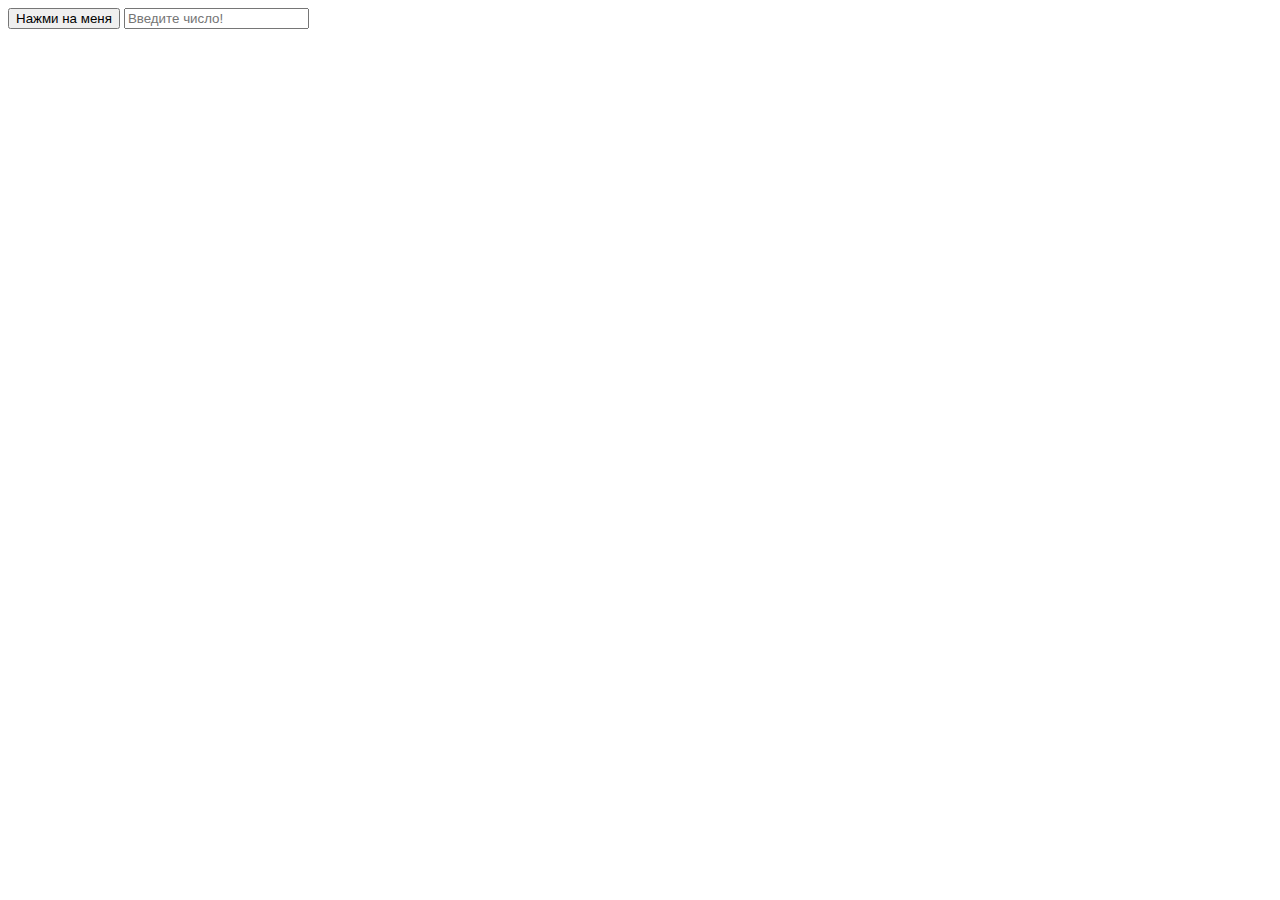
<file: 1/index.html>
<!DOCTYPE html>
<html lang="en">
<head>
    <meta charset="UTF-8">
    <meta http-equiv="X-UA-Compatible" content="IE=edge">
    <meta name="viewport" content="width=device-width, initial-scale=1.0">
    <title>Document</title>
</head>
<body>
    <button>Нажми на меня</button>
    <input placeholder="Введите число!">
</body>
</html>
</file>
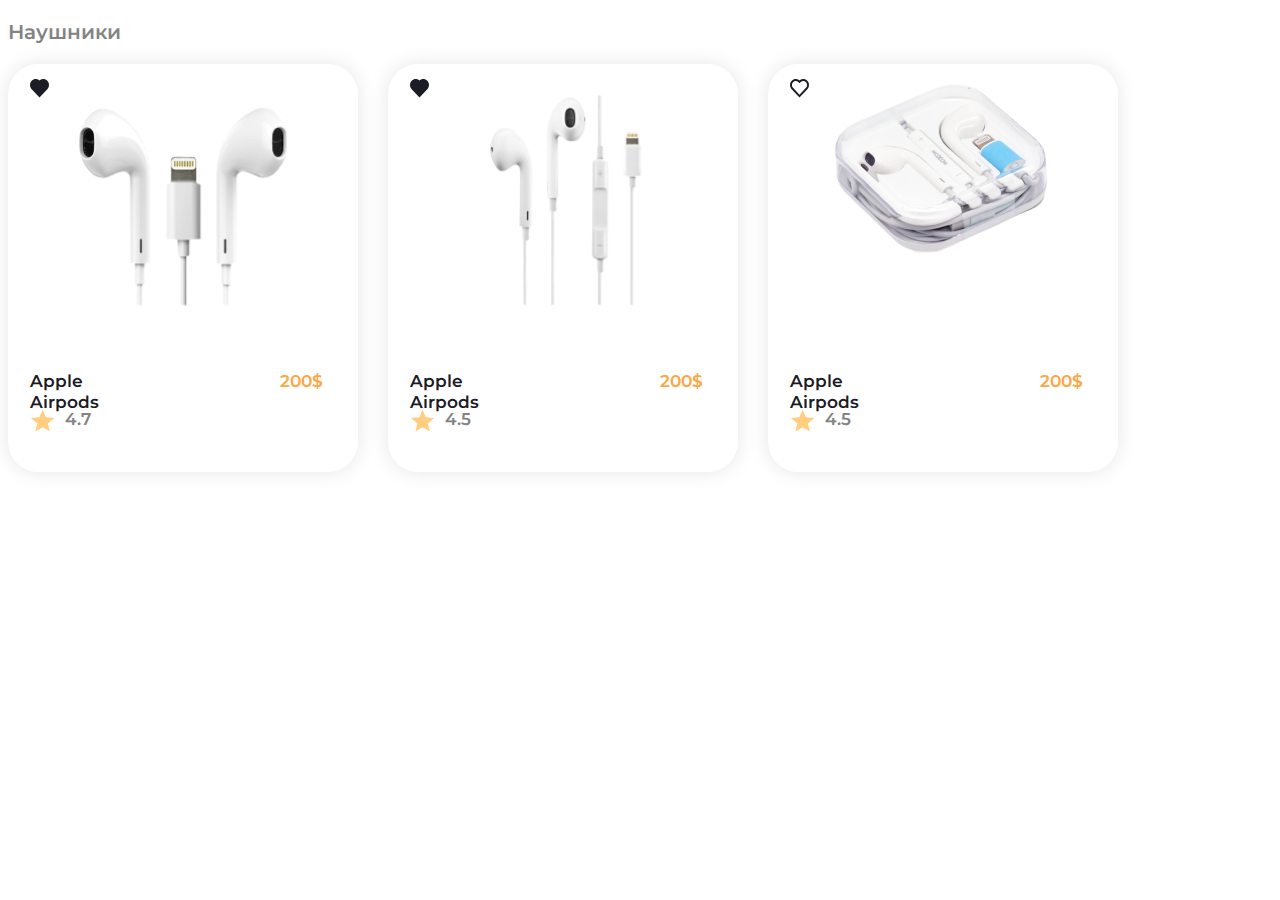
<file: 10/index.html>
<!DOCTYPE html>
<html lang="en">

<head>
    <meta charset="UTF-8">
    <meta http-equiv="X-UA-Compatible" content="IE=edge">
    <meta name="viewport" content="width=device-width, initial-scale=1.0">
    <title>FIGMA</title>
    <link rel="stylesheet" href="style.css">
    <link rel="preconnect" href="https://fonts.googleapis.com">
    <link rel="preconnect" href="https://fonts.gstatic.com" crossorigin>
    <link
        href="https://fonts.googleapis.com/css2?family=League+Spartan:wght@300&family=Lobster&family=Montserrat:wght@600&family=Roboto:wght@500&display=swap"
        rel="stylesheet">
</head>

<body>
    <div class="main">
        <div class="category">
            <p>Наушники</p>
        </div>

        <div class="blocks">
            <div class="Mainblock">
                <div class="first-child">
                    <img class="heart" src="heart1.svg" alt="">
                    <div class="AirPods1"></div>
                </div>
                <div class="name_price">
                    <p class="name">Apple Airpods</p>
                    <p class="price">200$</p>
                </div>
                <div class="stars">
                    <img src="star.svg" alt="">
                    <p>4.7</p>
                </div>
            </div>

            <div class="Mainblock">
                <div class="first-child">
                    <img class="heart" src="heart1.svg" alt="">
                    <div class="AirPods2"></div>
                </div>
                <div class="name_price">
                    <p class="name">Apple Airpods</p>
                    <p class="price">200$</p>
                </div>
                <div class="stars">
                    <img src="star.svg" alt="">
                    <p>4.5</p>
                </div>

            </div>

            <div class="Mainblock">
                <div class="first-child">
                    <img class="heart" src="heart2.svg" alt="">
                    <div class="AirPods3"></div>
                </div>
                <div class="name_price">
                    <p class="name">Apple Airpods</p>
                    <p class="price">200$</p>
                </div>
                <div class="stars">
                    <img src="star.svg" alt="">
                    <p>4.5</p>
                </div>

            </div>


        </div>
    </div>
</body>

</html>
</file>
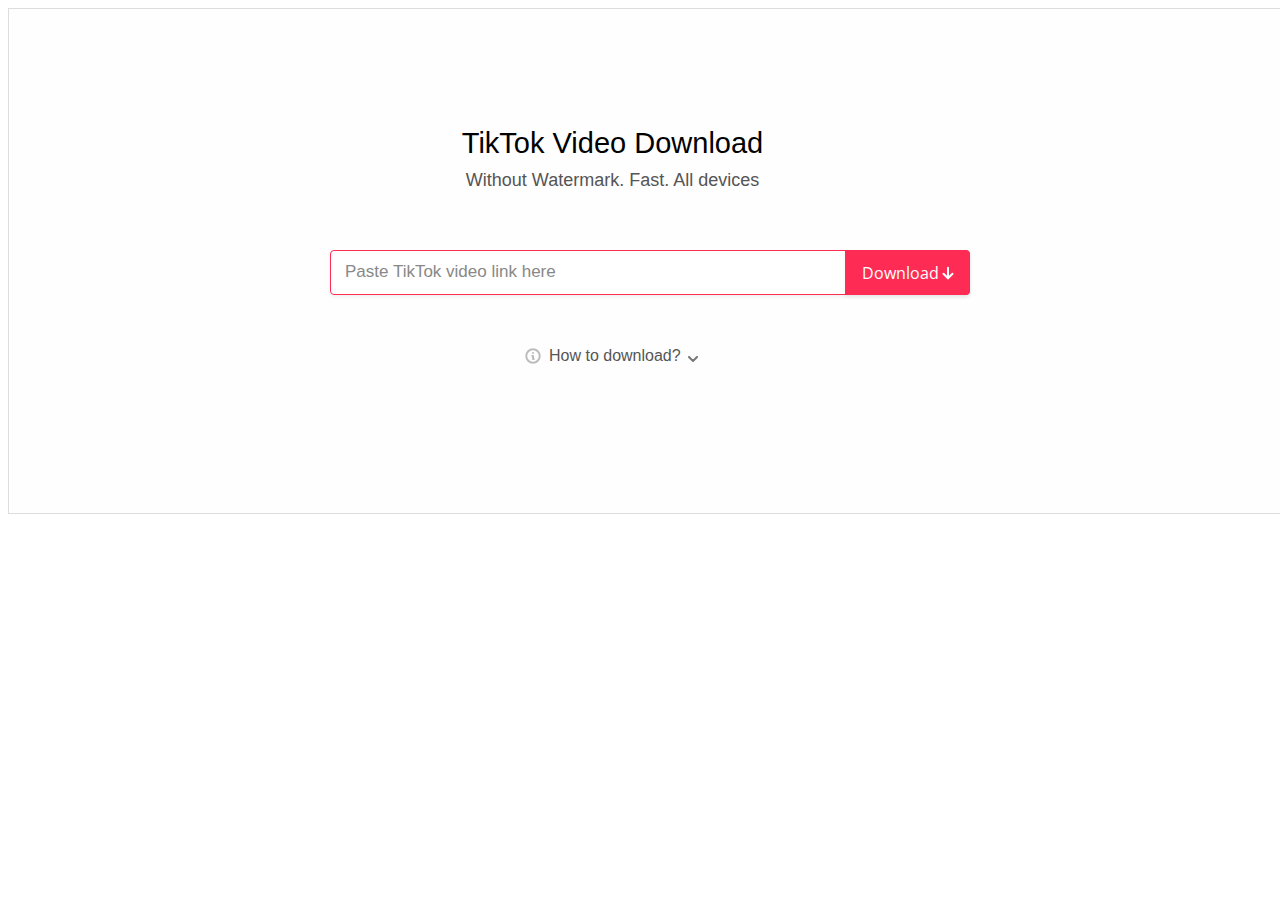
<file: 11/index.html>
<!DOCTYPE html>
<html lang="en">

<head>
    <meta charset="UTF-8">
    <meta http-equiv="X-UA-Compatible" content="IE=edge">
    <meta name="viewport" content="width=device-width, initial-scale=1.0">
    <title>Document</title>
    <link rel="stylesheet" href="style.css">

    <link rel="preconnect" href="https://fonts.gstatic.com" crossorigin>
    <link
        href="https://fonts.googleapis.com/css2?family=League+Spartan:wght@300&family=Lobster&family=Montserrat:wght@600&family=Open+Sans&display=swap"
        rel="stylesheet">
</head>

<body>
    <div class="container">
        <div class="TikTok">
            <h1>TikTok Video Download</h1>
            <h2>Without Watermark. Fast. All devices</h2>
        </div>
        <div class="input1">
            <input placeholder="Paste TikTok video link here" type="text">

            <button>
                <p>Download</p>
                <svg width="18" height="18" viewBox="0 0 18 18" fill="none" xmlns="http://www.w3.org/2000/svg">
                    <path d="M9 3.75V14.25" stroke="white" stroke-width="2" stroke-linecap="round"
                        stroke-linejoin="round" />
                    <path d="M13.5 9.75L9 14.25L4.5 9.75" stroke="white" stroke-width="2" stroke-linecap="round"
                        stroke-linejoin="round" />
                </svg>
            </button>
        </div>
        <div class="FAQ">
            <svg class="icon1" width="16" height="16" viewBox="0 0 16 16" fill="none"
                xmlns="http://www.w3.org/2000/svg">
                <path
                    d="M8.75 11H8V8H7.25M8 5H8.0075M14.75 8C14.75 11.7279 11.7279 14.75 8 14.75C4.27208 14.75 1.25 11.7279 1.25 8C1.25 4.27208 4.27208 1.25 8 1.25C11.7279 1.25 14.75 4.27208 14.75 8Z"
                    stroke="#BDBDBD" stroke-width="2" stroke-linecap="round" stroke-linejoin="round" />
            </svg>
            <p>How to download?</p>
            <svg class="icon2" width="10" height="6" viewBox="0 0 10 6" fill="none" xmlns="http://www.w3.org/2000/svg">
                <path
                    d="M9.70711 1.70711C10.0976 1.31658 10.0976 0.683417 9.70711 0.292893C9.31658 -0.0976311 8.68342 -0.0976311 8.29289 0.292893L9.70711 1.70711ZM5 5L4.29289 5.70711C4.68342 6.09763 5.31658 6.09763 5.70711 5.70711L5 5ZM1.70711 0.292893C1.31658 -0.0976311 0.683417 -0.0976311 0.292893 0.292893C-0.0976311 0.683417 -0.0976311 1.31658 0.292893 1.70711L1.70711 0.292893ZM8.29289 0.292893L4.29289 4.29289L5.70711 5.70711L9.70711 1.70711L8.29289 0.292893ZM5.70711 4.29289L1.70711 0.292893L0.292893 1.70711L4.29289 5.70711L5.70711 4.29289Z"
                    fill="#777777" />
            </svg>
        </div>
    </div>
</body>

</html>
</file>
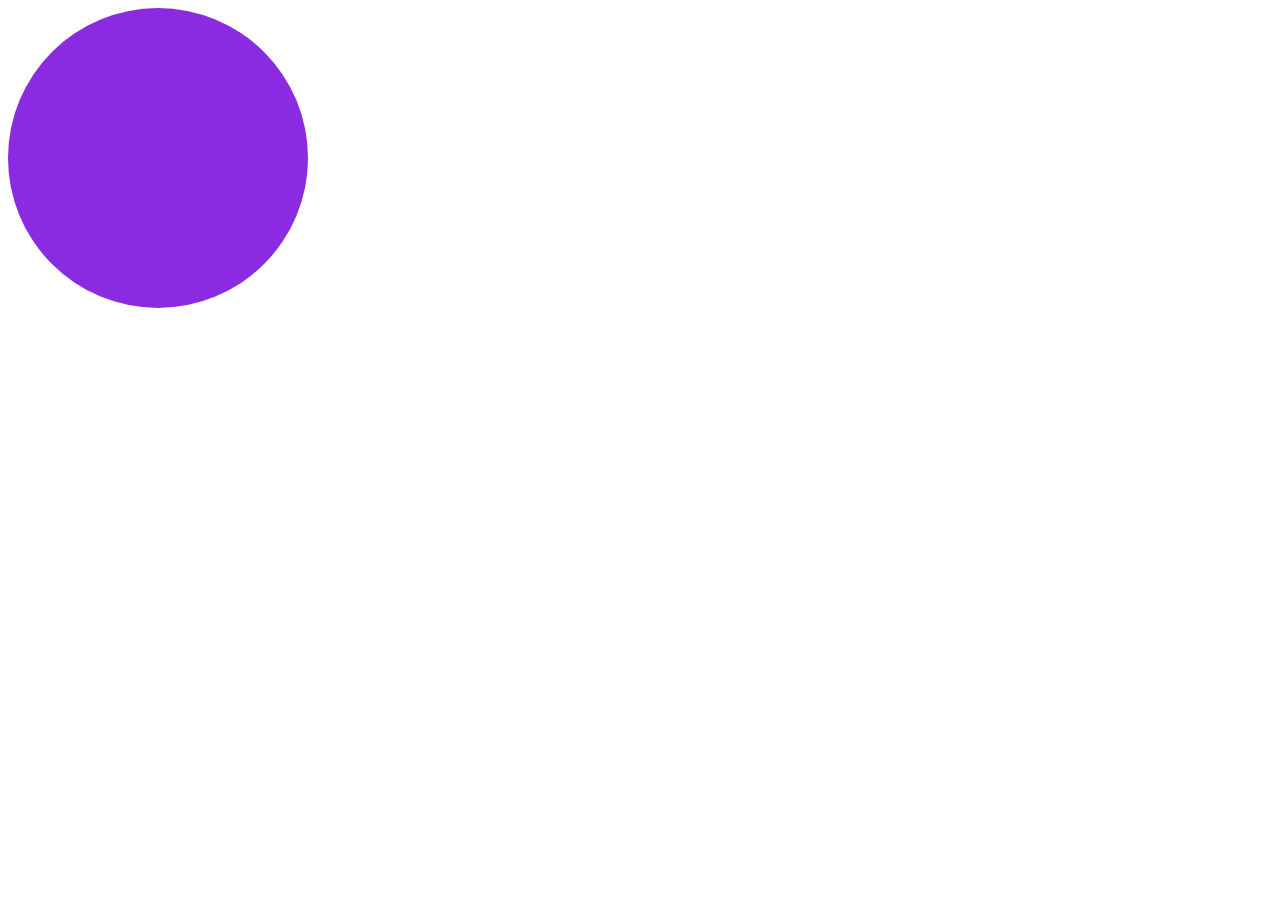
<file: 2/index.html>
<!DOCTYPE html>
<html lang="en">
<head>
    <meta charset="UTF-8">
    <meta http-equiv="X-UA-Compatible" content="IE=edge">
    <meta name="viewport" content="width=device-width, initial-scale=1.0">
    <title>Document</title>
    <link rel="stylesheet" href="style.css">
</head>
<body>
    <div class="krug"></div>
</body>
</html>
</file>
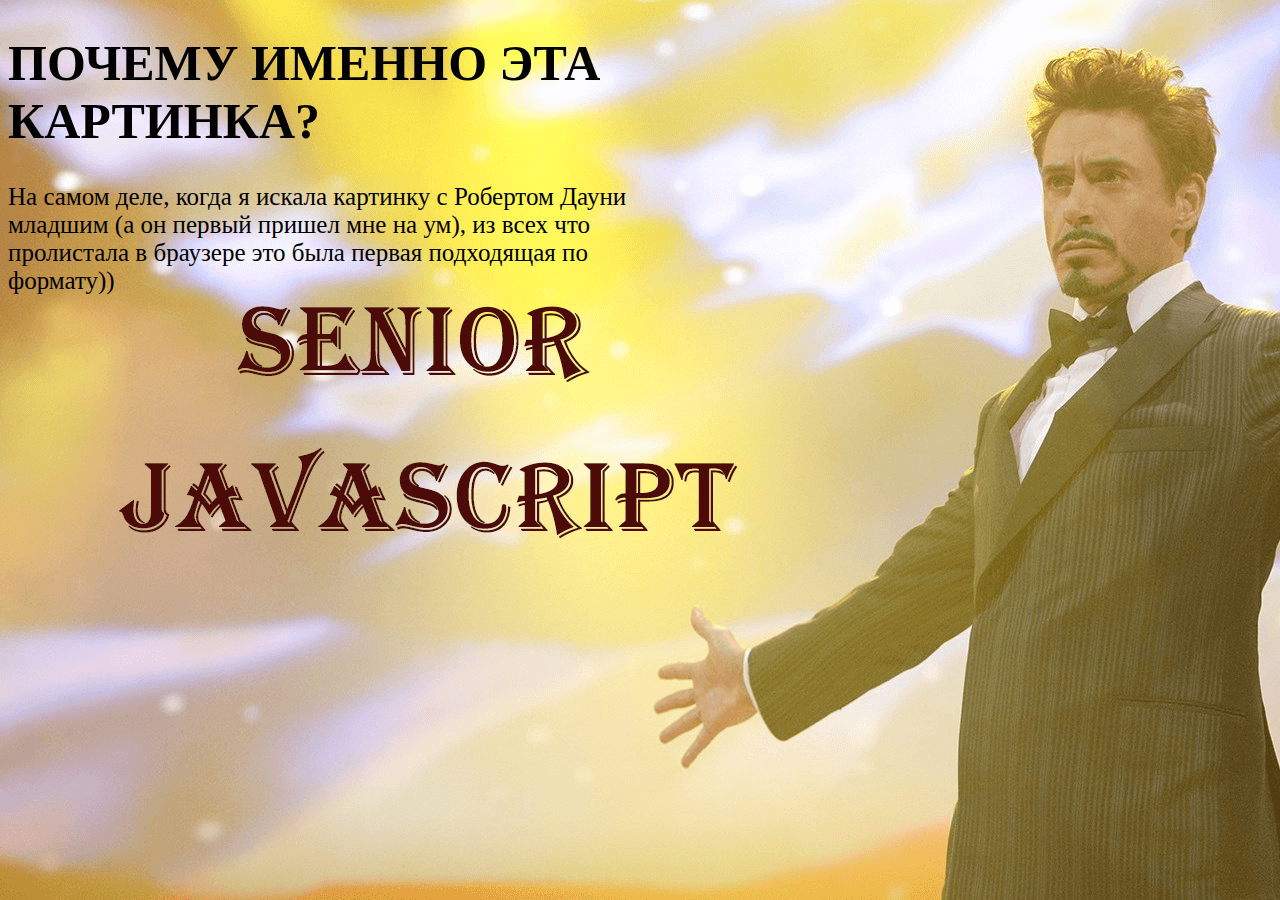
<file: 3/index.html>
<!DOCTYPE html>
<html lang="en">
<head>
    <meta charset="UTF-8">
    <meta http-equiv="X-UA-Compatible" content="IE=edge">
    <meta name="viewport" content="width=device-width, initial-scale=1.0">
    <title>Document</title>
    <link rel="stylesheet" href="style.css">
</head>
<body>
    <h1>ПОЧЕМУ ИМЕННО ЭТА КАРТИНКА?</h1>
    <p>
         На самом деле, когда я искала картинку с Робертом Дауни младшим (а он первый пришел 
         мне на ум), из всех что пролистала в браузере это была первая подходящая по формату)) </p>
</body>
</html>
</file>
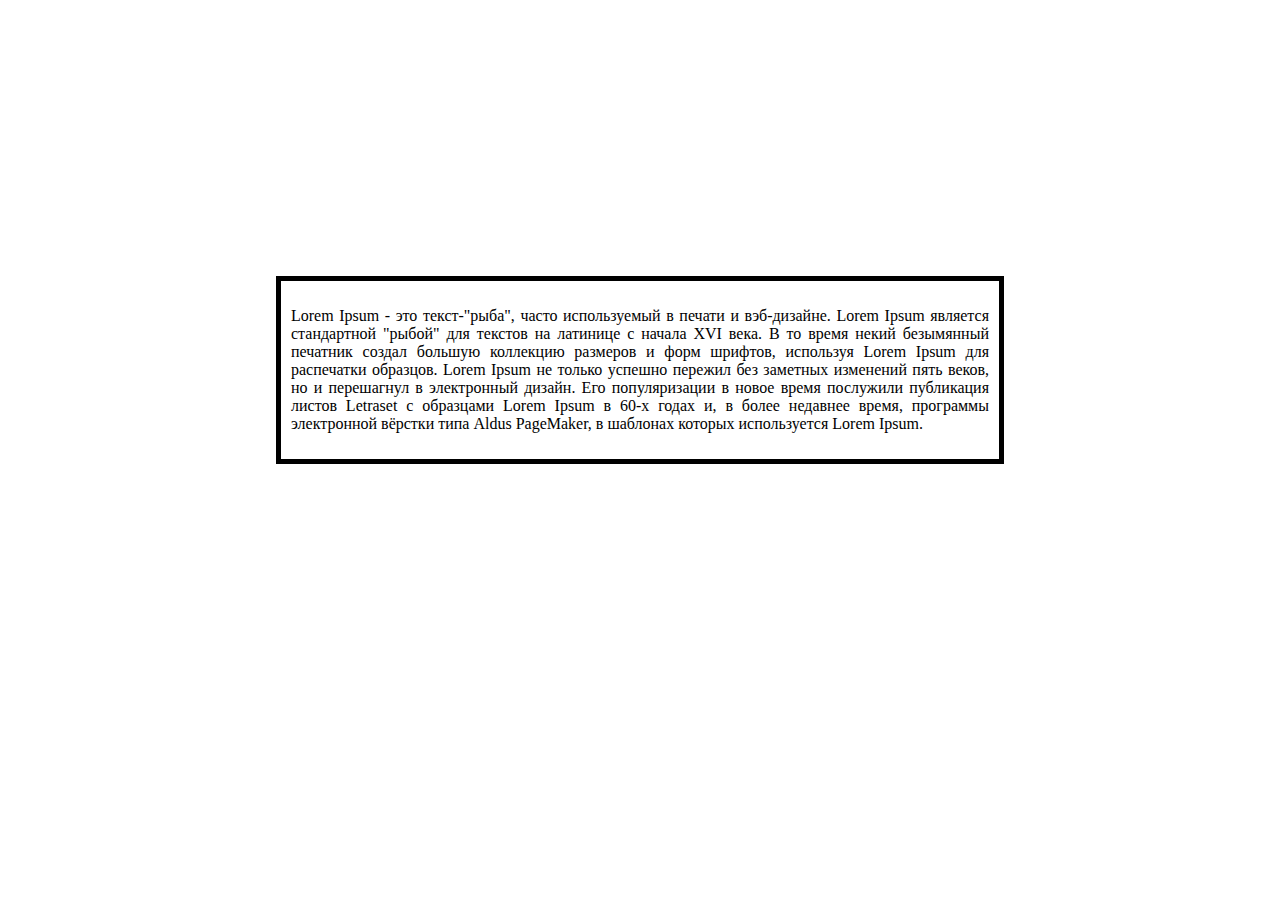
<file: 4/index.html>
<!DOCTYPE html>
<html lang="en">
<head>
    <meta charset="UTF-8">
    <meta http-equiv="X-UA-Compatible" content="IE=edge">
    <meta name="viewport" content="width=device-width, initial-scale=1.0">
    <title>Document</title>
    <link rel="stylesheet" href="style.css">
</head>
<body>
    <div class="parent">
    <div class="child">
        <p>
            Lorem Ipsum - это текст-"рыба", 
            часто используемый в печати и 
            вэб-дизайне. Lorem Ipsum является 
            стандартной "рыбой" для текстов на
            латинице с начала XVI века. В то 
            время некий безымянный печатник
            создал большую коллекцию размеров
            и форм шрифтов, используя Lorem Ipsum 
            для распечатки образцов. Lorem Ipsum не
            только успешно пережил без заметных 
            изменений пять веков, но и перешагнул 
            в электронный дизайн. Его популяризации
            в новое время послужили публикация листов 
            Letraset с образцами Lorem Ipsum в 60-х
            годах и, в более недавнее время, программы
            электронной вёрстки типа Aldus PageMaker,
            в шаблонах которых используется Lorem Ipsum.
        </p>
    </div>
</div>

</body>
</html>
</file>
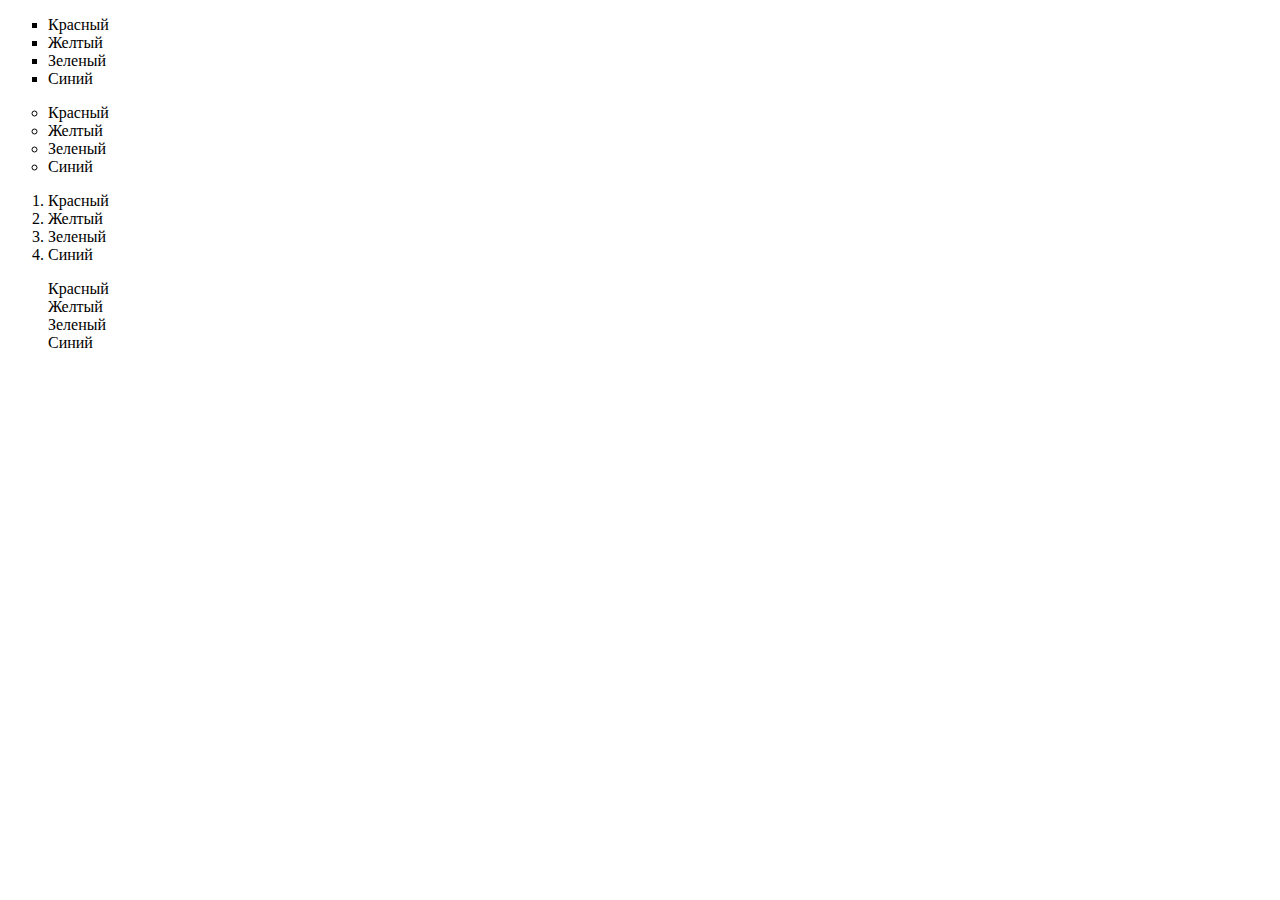
<file: 5/index.html>
<!DOCTYPE html>
<html lang="en">
<head>
    <link rel="stylesheet" href="style.css">
</head>
<body>
    <ul class="square">
        <li>Красный</li>
        <li>Желтый</li>
        <li>Зеленый</li>
        <li>Cиний</li>
    </ul>
    <ul class="circle">
        <li>Красный</li>
        <li>Желтый</li>
        <li>Зеленый</li>
        <li>Cиний</li>
    </ul>
    <ol>
        <li>Красный</li>
        <li>Желтый</li>
        <li>Зеленый</li>
        <li>Cиний</li>
    </ol>
     <ul class="none">
        <li>Красный</li>
        <li>Желтый</li>
        <li>Зеленый</li>
        <li>Cиний</li>
    </ul> 
</body>
</html>
</file>
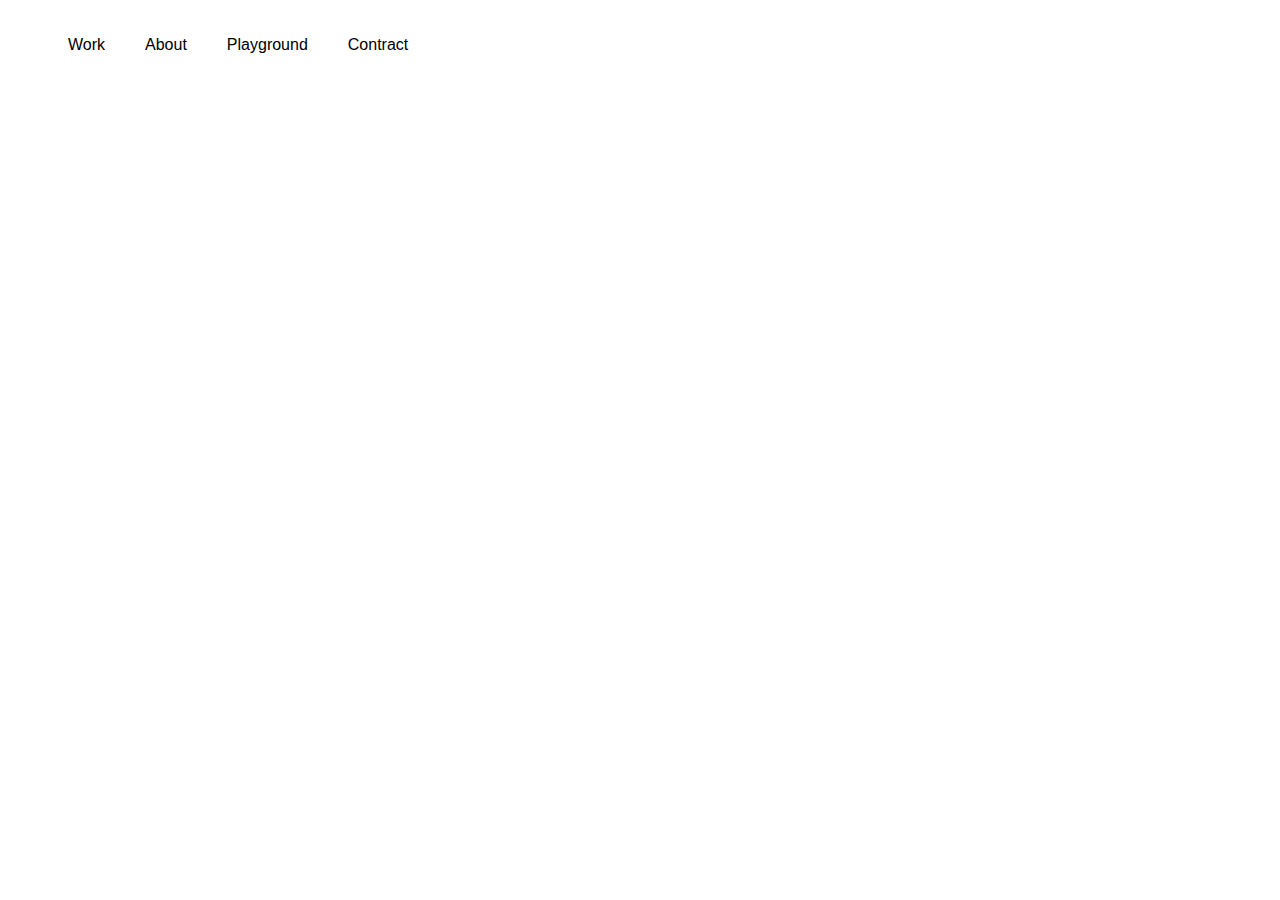
<file: 6/index.html>
<!DOCTYPE html>
<html lang="en">
<head>
    <meta charset="UTF-8">
    <meta http-equiv="X-UA-Compatible" content="IE=edge">
    <meta name="viewport" content="width=device-width, initial-scale=1.0">
    <title>Document</title>
    <link rel="stylesheet" href="style.css">
    <link rel="preconnect" href="https://fonts.googleapis.com">
    <link rel="preconnect" href="https://fonts.gstatic.com" crossorigin>
<body>
    <ul class="none">
        <li>Work</li>
        <li>About</li>
        <li>Playground</li>
        <li>Contract</li>
    </ul> 
</body>
</html>
</file>
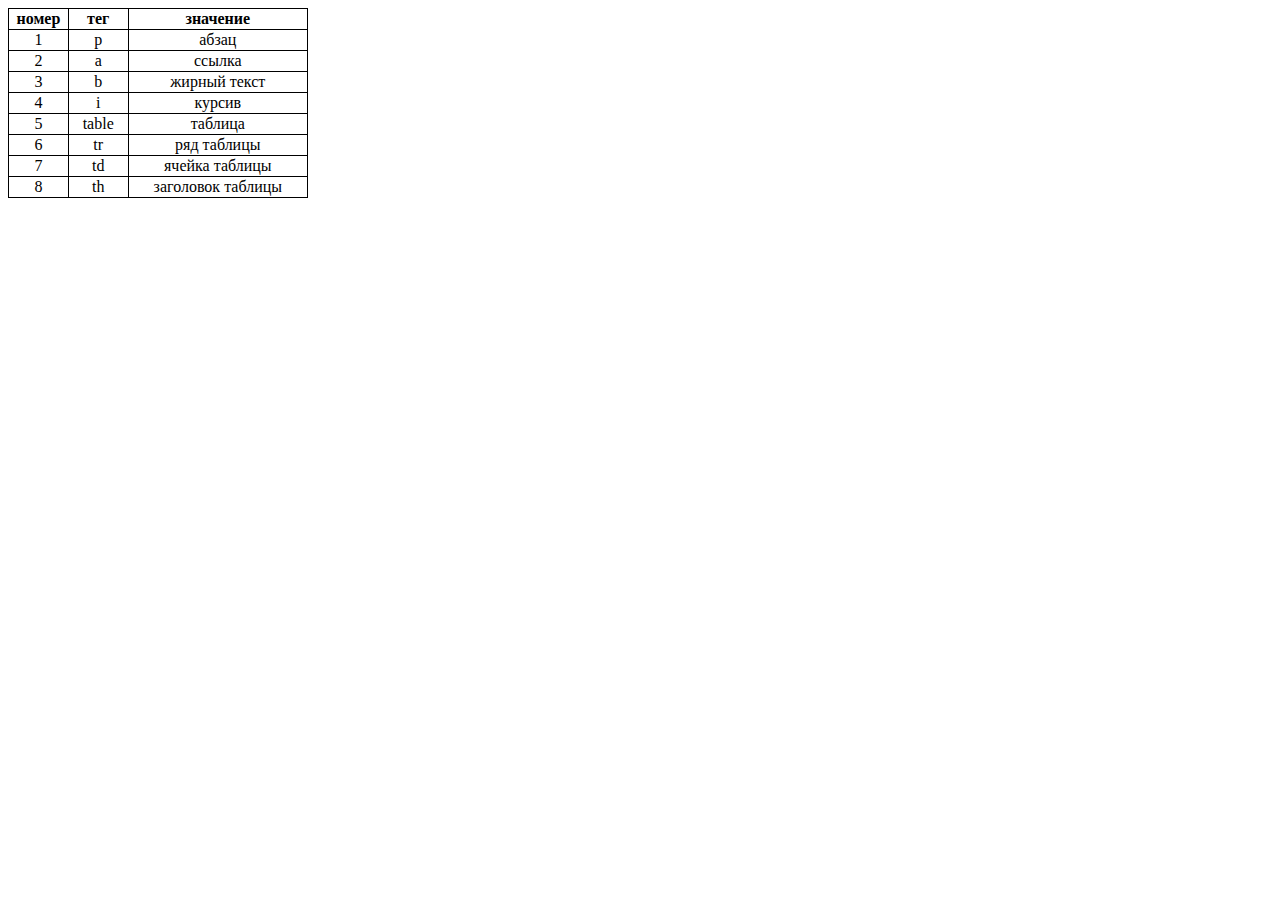
<file: 8/index.html>
<!DOCTYPE html>
<html lang="en">
<head>
    <meta charset="UTF-8">
    <meta http-equiv="X-UA-Compatible" content="IE=edge">
    <meta name="viewport" content="width=device-width, initial-scale=1.0">
    <title>Document</title>
    <link rel="stylesheet" href="style.css">
</head>
<body>
    <table>
        <tr>
            <th >номер</th>
            <th>тег</th>
            <th>значение</th>
        </tr>
        <tr>
            <td>1</td>
            <td>p</td>
            <td>абзац</td>
        </tr>
        <tr><td>2</td>
            <td>a</td>
            <td>ссылка</td>
        </tr>
        <tr><td>3</td>
            <td>b</td>
            <td>жирный текст</td>
        </tr>
        <tr><td>4</td>
            <td>i</td>
            <td>курсив</td>
        </tr>
        <tr><td>5</td>
            <td>table</td>
            <td>таблица</td>
        </tr>
        <tr><td>6</td>
            <td>tr</td>
            <td>ряд таблицы</td>
        </tr>
        <tr><td>7</td>
            <td>td</td>
            <td>ячейка таблицы</td>
        </tr>
        <tr><td>8</td>
            <td>th</td>
            <td>заголовок таблицы</td>
        </tr>
    </table>
</body>
</html>
</file>
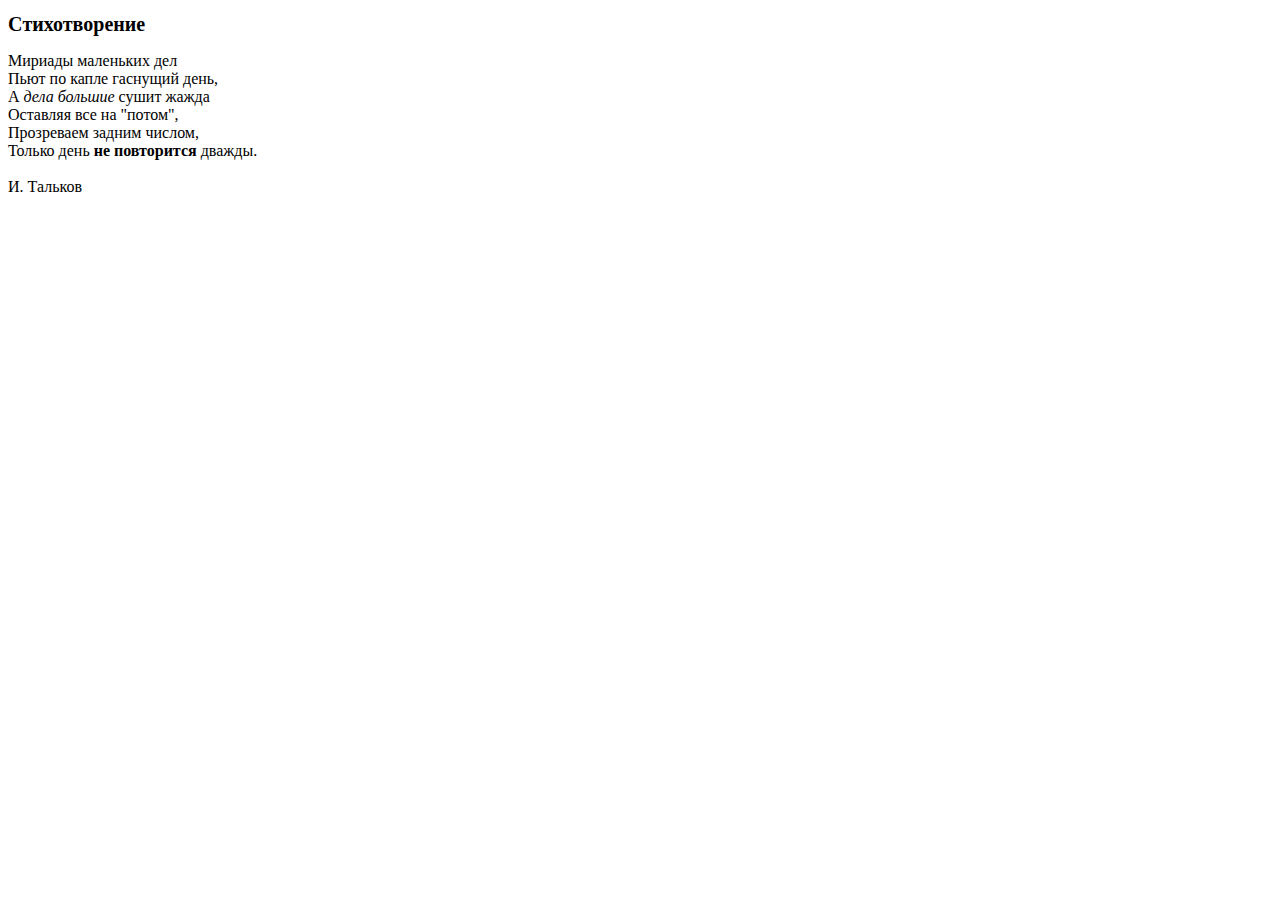
<file: 9/index.html>
<!DOCTYPE html>
<html lang="en">
<head>
    <meta charset="UTF-8">
    <meta http-equiv="X-UA-Compatible" content="IE=edge">
    <meta name="viewport" content="width=device-width, initial-scale=1.0">
    <title>Document</title>
    <link rel="stylesheet" href="style.css">
</head>
<body>
    <div>
        <h1>Cтихотворение</h1> 
        <p>
            Мириады маленьких дел <br>
            Пьют по капле гаснущий день,<br>
            А <i> дела большие</i> сушит жажда <br>
            Оставляя все на "потом",<br>
            Прозреваем задним числом,<br>
            Только день <b>не повторится</b> дважды.<br>
    
            <br>И. Тальков
        </p>
    </div>
</body>
</html>
</file>
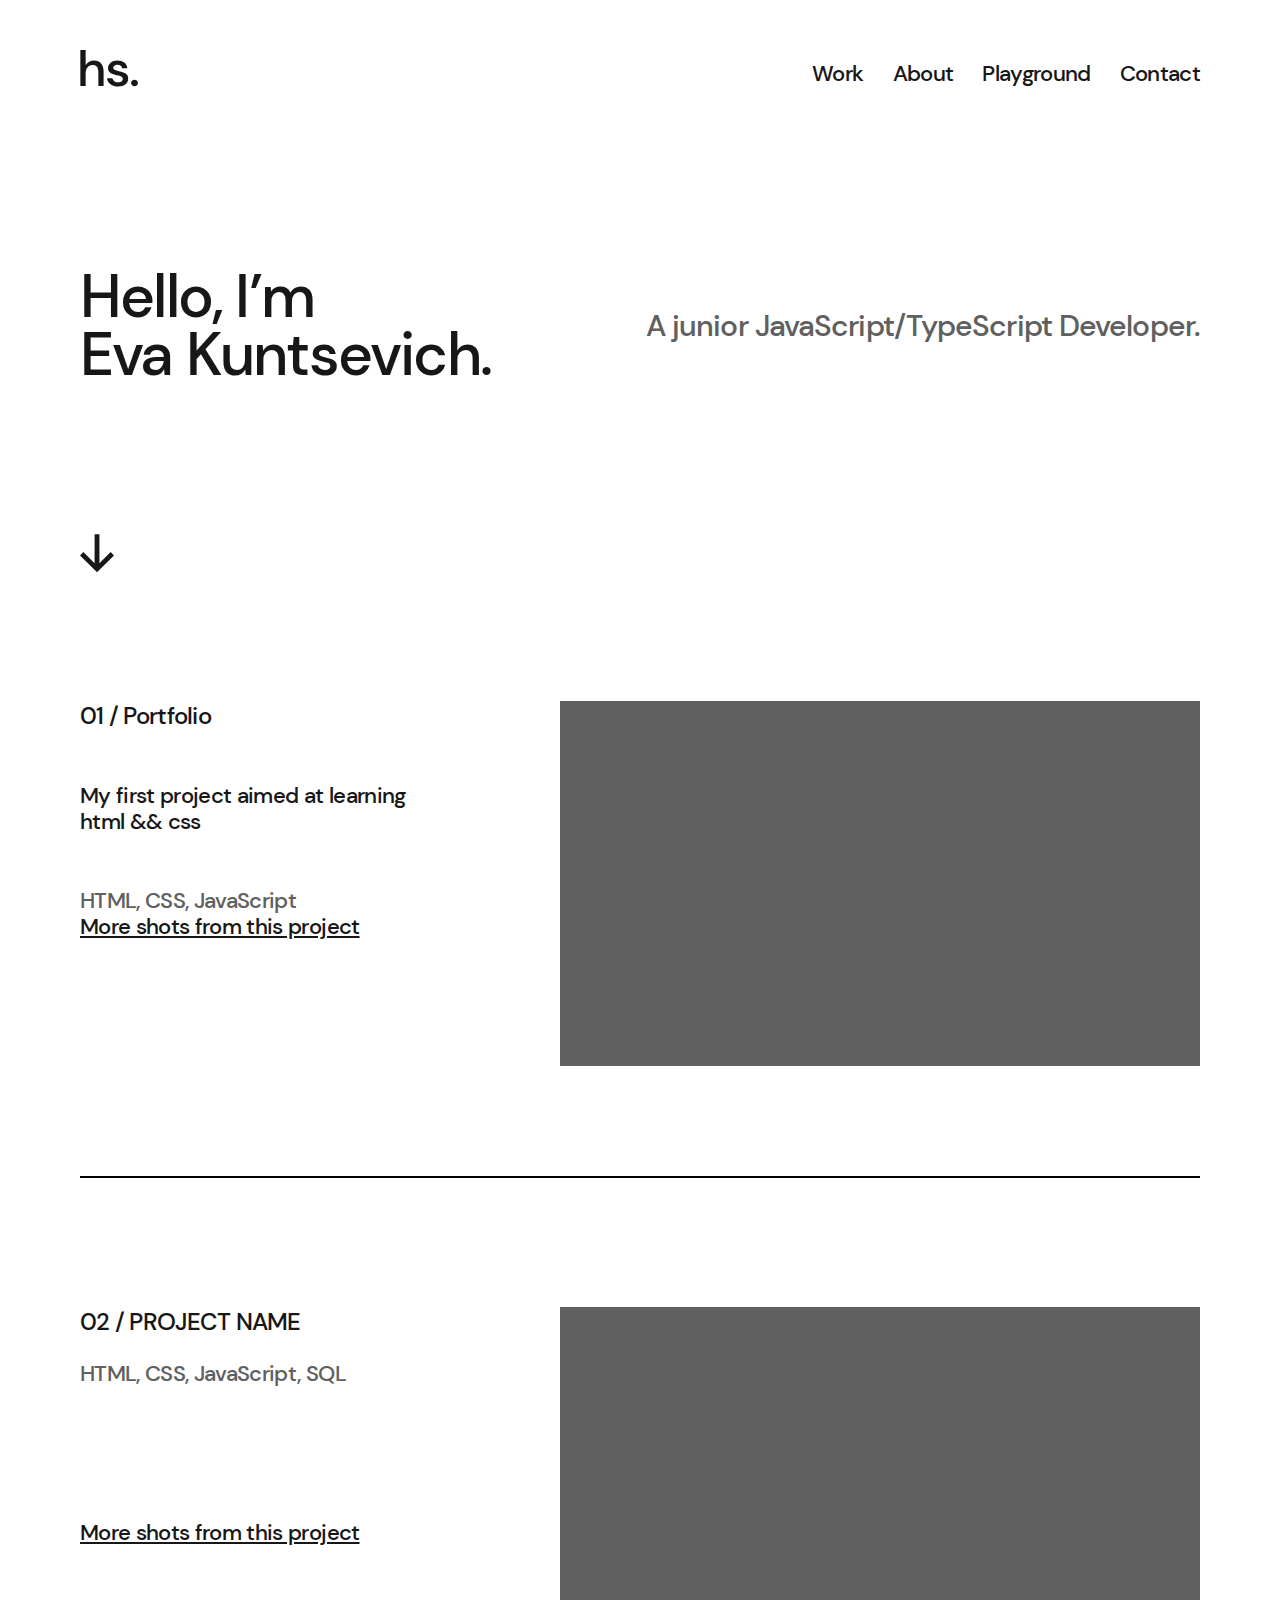
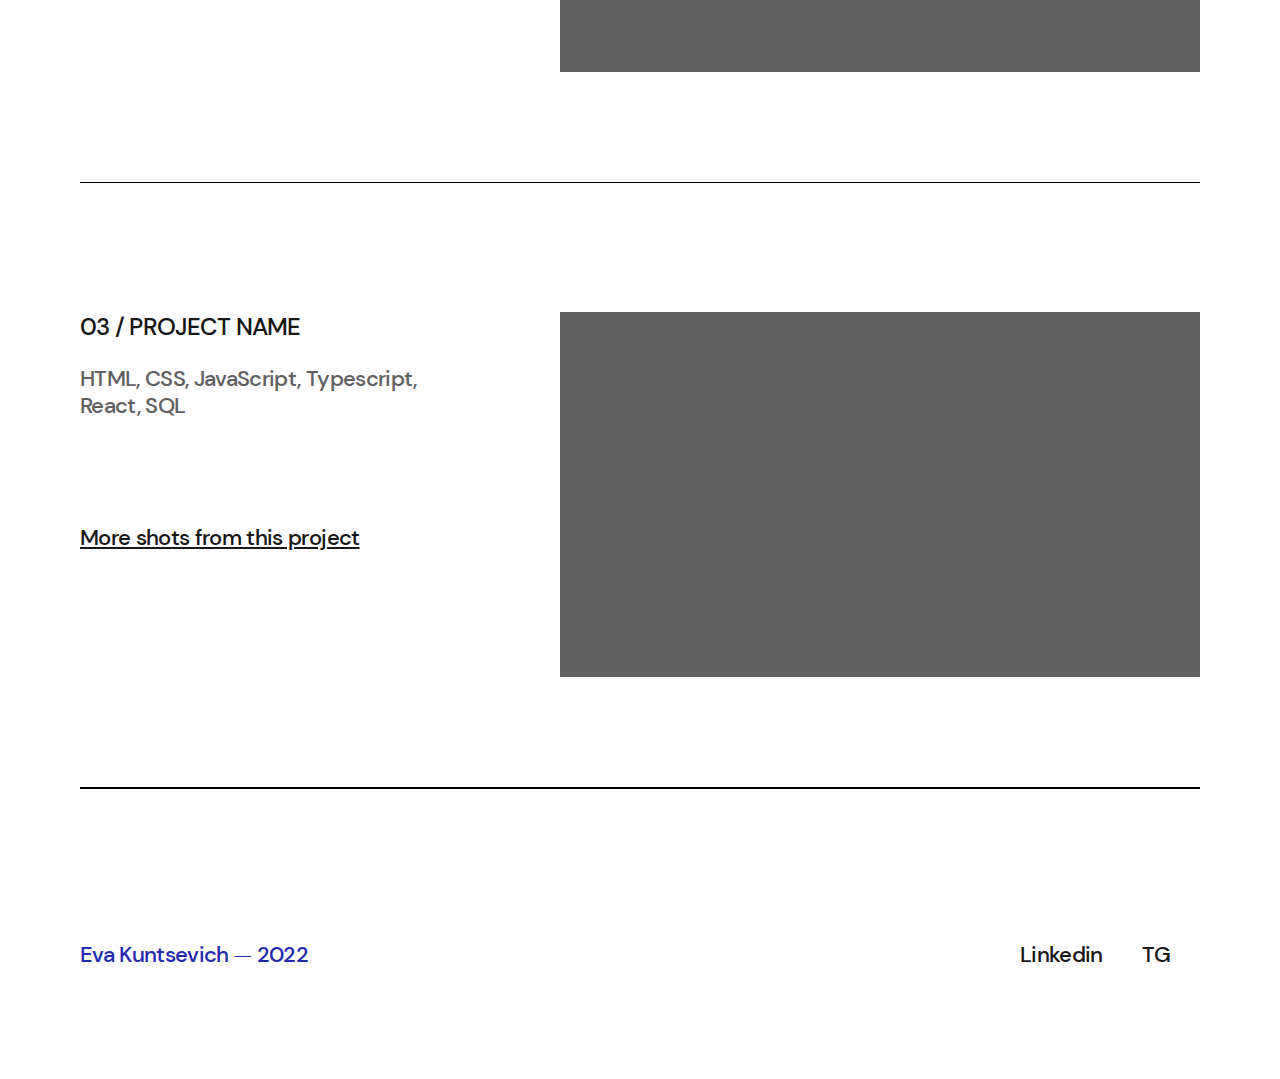
<file: Portfolio-web_Eva/index.html>
<!DOCTYPE html>
<html lang="en">

<head>
    <meta charset="UTF-8">
    <meta http-equiv="X-UA-Compatible" content="IE=edge">
    <meta name="viewport" content="width=device-width, initial-scale=1.0">
    <title>Portfolio</title>
    <link rel="stylesheet" href="css/style.css">
</head>

<body>

    <header class="header-container">
        <div class="header-logo"></div>
        <nav>
            <ul>
                <li>
                    <a href="html/about.html">Work</a>
                </li>
                <li>
                    <a href="html/about.html">About</a>
                </li>
                <li>
                    <a href="html/about.html">Playground</a>
                </li>
                <li>
                    <a href="html/about.html">Contact</a>
                </li>
            </ul>
        </nav>
    </header>

    <main>

        <section class="First-section">
            <div class="EK">
                <h1>Hello, I’m <br>
                    Eva Kuntsevich.
                </h1>
                <div class="img1">
                </div>
            </div>
            <p>A junior JavaScript/TypeScript Developer. </p>
        </section>

        <section class="section-2">
            <div class="portfolio-info">
                <div class="portfolio">
                    <h1>01 / Portfolio</h1>
                    <p class="p1">My first project aimed at learning html && css</p>
                    <p class="p2">HTML, CSS, JavaScript</p>
                </div>
                <div class="shots">
                    <a href="" class="p3">More shots from this project</a>
                </div>
            </div>
            <div class="img2"></div>
        </section>

        <div class="line"></div>

        <section class="section-2">
            <div class="portfolio-info">
                <div class="portfolio">
                    <h1>02 / PROJECT NAME</h1>
                    <p class="p4" id="selector">HTML, CSS, JavaScript, SQL </p>
                </div>
                <div class="shots">
                    <a href="" class="p3">More shots from this project</a>
                </div>
            </div>
            <div class="img2"></div>
        </section>

        <div class="line"> </div>

        <section class="section-2">
            <div class="portfolio-info">
                <div class="portfolio">
                    <h1>03 / PROJECT NAME</h1>
                    <p class="p4" id="selector">HTML, CSS, JavaScript, Typescript, React, SQL
                    </p>
                </div>
                <div class="shots">
                    <a href="" class="p3">More shots from this project</a>
                </div>
            </div>
            <div class="img2"></div>
        </section>

        <div class="line"> </div>

        <footer>
            <div class="Eva">
                <a href="https://www.instagram.com/evakuntsevich_19/?utm_medium=copy_link">Eva Kuntsevich ⏤ 2022</a>
            </div>
            <div class="Linkedin">
                <a href="https://www.linkedin.com/mwlite/in/eva-kuntsevich">Linkedin</a>
                <a href="">TG</a>
            </div>
        </footer>

    </main>

</body>

</html>
</file>
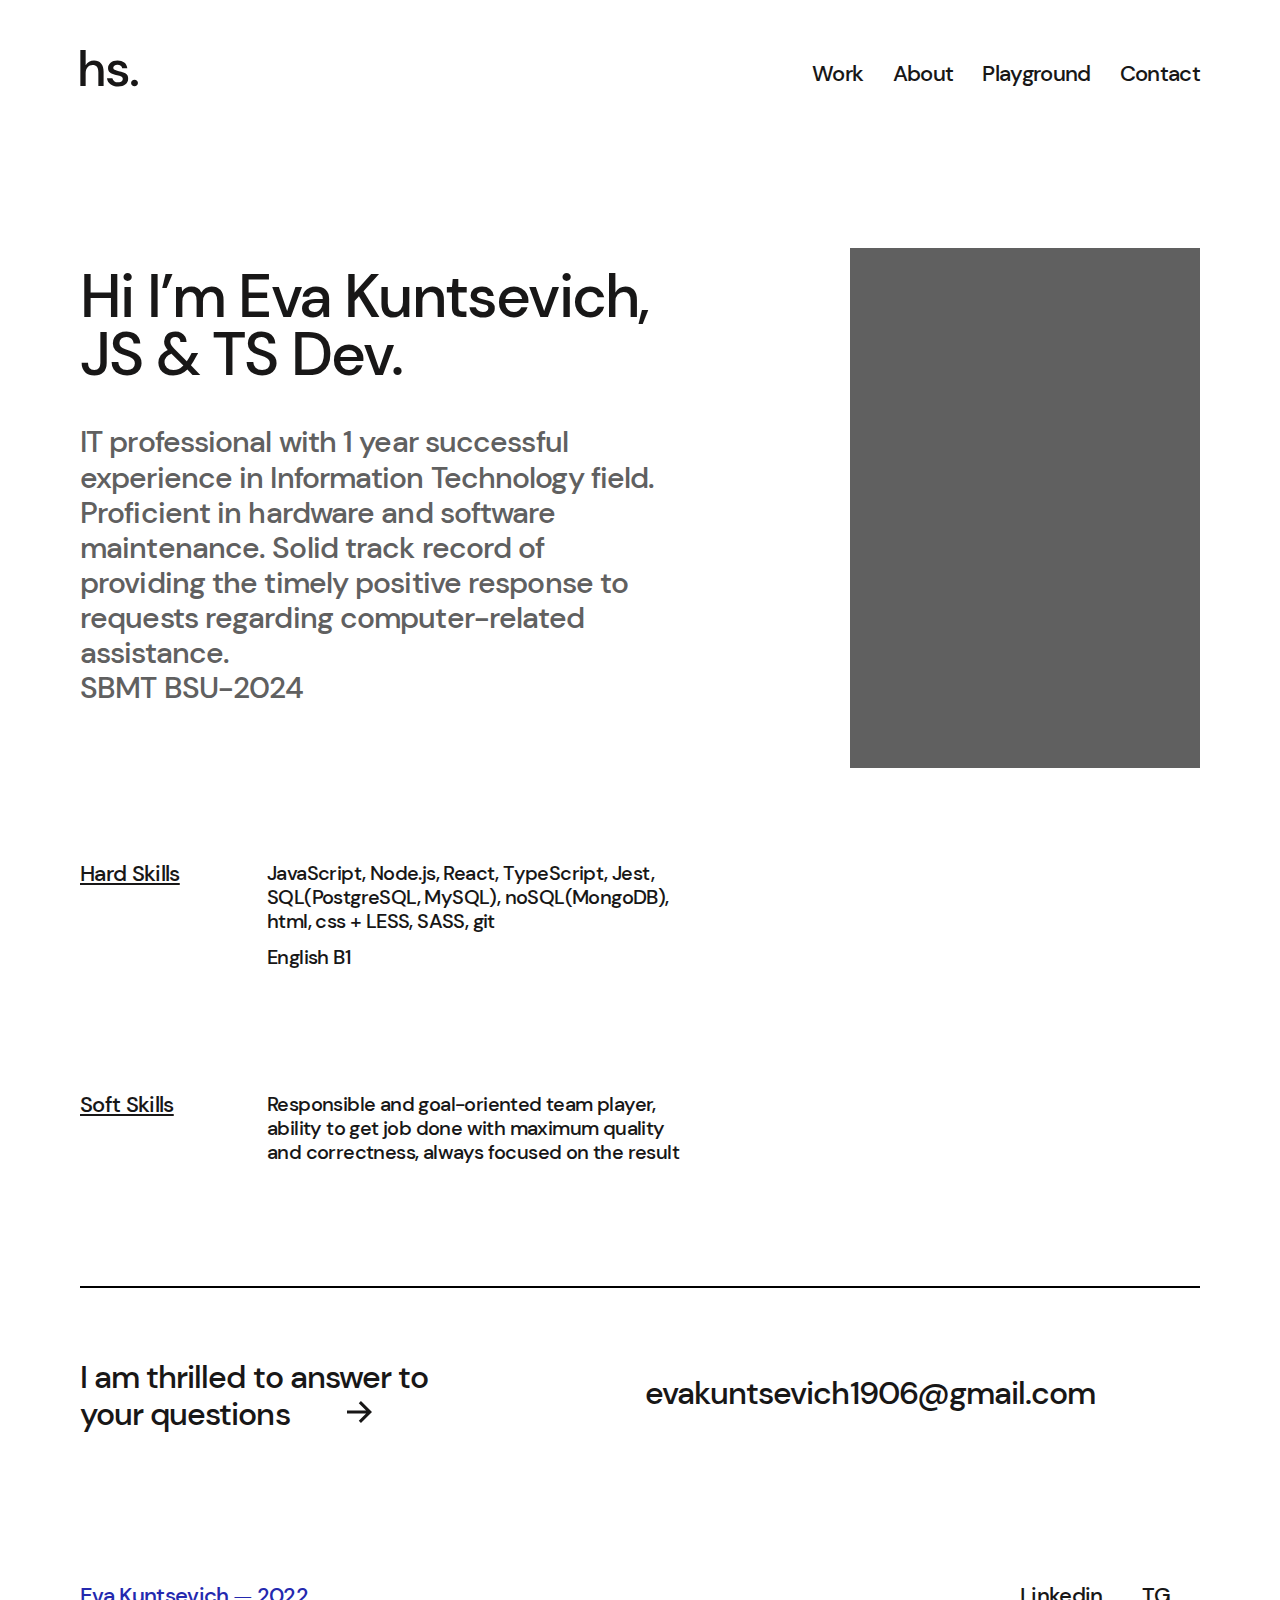
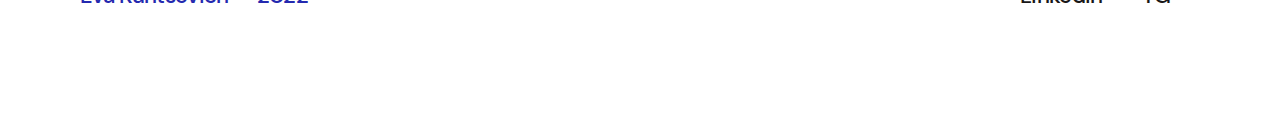
<file: Portfolio-web_Eva/html/about.html>
<!DOCTYPE html>
<html lang="en">

<head>
    <meta charset="UTF-8">
    <meta http-equiv="X-UA-Compatible" content="IE=edge">
    <meta name="viewport" content="width=device-width, initial-scale=1.0">
    <title>Portfolio2</title>
    <link rel="stylesheet" href="../css/style.css">
</head>

<body>

    <header class="header-container">
        <div class="header-logo"></div>
        <nav>
            <ul>
                <li>
                    <a href="../index.html">Work</a>
                </li>
                <li>
                    <a href="../index.html">About</a>
                </li>
                <li>
                    <a href="../index.html">Playground</a>
                </li>
                <li>
                    <a href="../index.html">Contact</a>
                </li>
            </ul>
        </nav>
    </header>

    <main>

        <section class="project2">
            <div class="First-section2">
                <div class="EK">
                    <h1>Hi I’m Eva Kuntsevich, <br>JS & TS Dev.</h1>
                </div>
                <p class="p6">
                    IT professional with 1 year successful experience in Information Technology field. Proficient in
                    hardware and software maintenance. Solid track record of providing the timely positive response to
                    requests regarding computer-related assistance.
                    
                    <br>
                    SBMT BSU-2024
                </p>
            </div>
            <div class="img3"></div>
        </section>

        <section class="Skills">
            <div class="Hard">
                <h1>Hard Skills</h1>
                <div class="column">
                    <p class="p7">JavaScript, Node.js, React, TypeScript, Jest, SQL(PostgreSQL, MySQL), noSQL(MongoDB),
                        html, css + LESS, SASS, git</p>
                    <p class="p8">English B1</p>
                </div>
            </div>
            <div class="Hard">
                <h1>Soft Skills</h1>
                <p class="p9">Responsible and goal-oriented team player, ability to get job done with maximum quality
                    and correctness, always focused on the result</p>
            </div>
        </section>

        <div class>
            <div class="line"> </div>
        </div>
        <section class="email">
            <p class="p10">
                I am thrilled to answer to your questions
                <svg class="arrow"></svg>
            </p>
            <p class="p11">evakuntsevich1906@gmail.com</p>
        </section>
        <footer>
            <div class="Eva">
                <a href="https://www.instagram.com/evakuntsevich_19/?utm_medium=copy_link">Eva Kuntsevich ⏤ 2022</a>
            </div>
            <div class="Linkedin">
                <a href="https://www.linkedin.com/mwlite/in/eva-kuntsevich">Linkedin</a>
                <a href="">TG</a>
            </div>
        </footer>
    </main>
</file>
<file: 10/style.css>
.main {
    width: 1110px;
    height: 451.65px;

}

.blocks {
    display: flex;

}

.Mainblock {
    width: 350px;
    height: 407.65px;
    background: #FFFFFF;
    box-shadow: 0px 0px 20px rgba(0, 0, 0, 0.1);
    border-radius: 30px;

    margin-right: 30px;
}

.first-child {
    width: 350px;
    display: flex;
    height: 252.55px;
}

.AirPods1 {
    background-image: url(AP1.png);
    background-repeat: no-repeat;
    width: 219.61px;
    height: 237.45px;
    max-width: 219.61px;
    max-height: 237.45px;
    margin-left: 23.88px;
    margin-top: 15.1px;
}

.AirPods2 {
    background-image: url(AP2.png);
    background-repeat: no-repeat;
    width: 219.61px;
    height: 237.45px;
    max-width: 219.61px;
    max-height: 237.45px;
    margin-left: 23.88px;
    margin-top: 15.1px;
}

.AirPods3 {
    background-image: url(AP3.png);
    background-repeat: no-repeat;
    width: 219.61px;
    height: 237.45px;
    max-width: 219.61px;
    max-height: 237.45px;
    margin-left: 23.88px;
    margin-top: 15.1px;
}

.heart {
    max-width: 20px;
    max-height: 18.48px;
    margin-top: 15.35px;
    margin-left: 22px;
}

.name_price {
    display: flex;
}

.name {
    width: 125px;
    height: 21px;
    font-family: Montserrat;
    font-style: normal;
    font-weight: 600;
    font-size: 17px;
    line-height: 21px;
    color: #1C1C27;
    margin-top: 54.45px;
    margin-left: 21.96px;
}

.price {
    width: 44px;
    height: 21px;
    font-family: Montserrat;
    font-style: normal;
    font-weight: 600;
    font-size: 17px;
    line-height: 21px;
    color: #FFA542;
    margin-top: 54.45px;
    margin-left: 125.04px;


}

.stars {
    display: flex;

}

.stars img {
    margin-left: 21.96px;
    margin-bottom: 32.69px;

}

.stars p {
    width: 27px;
    height: 21px;

    font-family: Montserrat;
    font-style: normal;
    font-weight: 600;
    font-size: 17px;
    line-height: 21px;
    color: #838383;
    margin-left: 10px;
    margin-top: 0px;
}

.category p {
    width: 114px;
    height: 24px;

    font-family: Montserrat;
    font-style: normal;
    font-weight: 600;
    font-size: 20px;
    line-height: 24px;

    color: #838383;

}
</file>
<file: 11/style.css>
.container {
    width: 1282px;
    height: 506px;
    background: #FEFEFE;
    border: 1px solid #DDDDDD;
    box-sizing: border-box;
}

.TikTok h1 {
    width: 523px;
    height: 33px;
    font-family: 'Arial';
    font-style: normal;
    font-weight: 400;
    font-size: 29px;
    line-height: 33px;
    text-align: center;
    color: #000000;
    margin: 118px 417px 0px 342px;
}

.TikTok h2 {
    width: 523px;
    height: 21px;
    font-family: 'Arial';
    font-style: normal;
    font-weight: 400;
    font-size: 18px;
    line-height: 21px;
    text-align: center;
    color: #555555;
    margin: 10px 417px 0px 342px;
}

.input1 {
    width: 640px;
    height: 45px;
    margin-top: 59px;
    display: flex;
    margin-left: 321px;
    position: relative;
}

input {
    width: 640px;
    height: 45px;
    background: #FFFFFF;
    border: 1px solid #FE2C55;
    box-sizing: border-box;
    box-shadow: 0px 2px 4px rgba(0, 0, 0, 0.06);
    border-radius: 4px;
}

::placeholder {
    width: 328px;
    height: 24px;
    font-family: 'Arial';
    font-style: normal;
    font-weight: 400;
    font-size: 17px;
    line-height: 20px;
    color: #888888;
    padding-top: 13px;
    padding-left: 12px;;
}

button {
    padding: 0;
    width: 125px;
    height: 45px;
    background: #FE2C55;
    border: 1px solid #FE2C55;
    box-sizing: border-box;
    box-shadow: 0px 2px 4px rgba(0, 0, 0, 0.06);
    border-radius: 0px 4px 4px 0px;
    display: flex;
    justify-content: space-between;
    align-items: center;
    position: absolute;
    left: 515px;
}

button p {
    width: 76px;
    height: 22px;
    font-family: 'Open Sans';
    font-style: normal;
    font-weight: 400;
    font-size: 16px;
    line-height: 22px;
    color: #FFFFFF;
    margin-top: 12px;
    margin-bottom: 11px;
    padding-left: 16px;

}

button svg {
    margin-right: 12px;
}

.FAQ {
    display: flex;
    align-items: center;
    margin-top: 36px;
}

.icon1 {
    margin-left: 516px;
}

.FAQ p {
    width: 132px;
    height: 18px;
    font-family: 'Arial';
    font-style: normal;
    font-weight: 400;
    font-size: 16px;
    line-height: 18px;
    color: #555555;
    margin-left: 8px;
}

.icon2 {
    margin-left: 7px;
    padding-top: 5px;
}
</file>
<file: 2/style.css>
.krug {
    height: 300px;
    width: 300px;
    border-color: blueviolet;
    background-color: blueviolet;
    border-radius: 50%;
}
</file>
<file: 3/style.css>
body {
    background-image: url(SJ);
    background-repeat: no-repeat;
    text-align-last: left;
    font-size: 25px;
    max-width: 50%;
}
</file>
<file: 4/style.css>
body {
    margin: 0;
}
.parent {
    margin: 20%;
    padding: 10px;
}
.child {
    padding: 10px;
    margin: 10px;
    text-align: justify;
    border: 5px solid black;
}
</file>
<file: 5/style.css>
.square {
    list-style-type: square;
}
.circle {
    list-style-type: circle;
}
.none {
    list-style-type: none;
}
</file>
<file: 6/style.css>
li {
    display: block;
    float: left;
    margin: 20px;
    font-family: 'League Spartan', sans-serif;
    font-family: 'Lobster', cursive;
    font-family: 'Roboto', sans-serif;  
}
.none {
    list-style-type: none;
}
</file>
<file: 8/style.css>
table {
    border-collapse: collapse;
    border-color: black;
    text-align: center;
    border: 1px solid black;
    width: 300px;
}
th {
   width: 20%;
   border: 1px solid black;
   }
td {
   border: 1px solid black;
   }
td:first-child {
    width: 10%;
   }
td:last-child {
    width: 65%;
   }
</file>
<file: 9/style.css>
div 
{
    width: 250px;
    text-align: justify;
}

h1 {
    font-size: 20px;
}
</file>
<file: Portfolio-web_Eva/css/style.css>
@font-face {
    font-family: 'DM Sans';
    src: local(''),
        url('../fonts/DMSans-Medium.ttf') format('truetype'),
        url('../fonts/DMSans-Regular.ttf') format('truetype');
}

* {
    margin: 0;
    padding: 0;
}

.header-container {
    margin-top: 50px;
    width: 1120px;
    margin-left: auto;
    margin-right: auto;
    display: flex;
    justify-content: space-between;
}

.header-logo {
    background-image: url(../img/hs..svg);
    background-repeat: no-repeat;
    width: 64px;
    height: 48px;
}

header nav {
    font-family: 'DM Sans';
    font-style: normal;
    font-weight: 500;
    font-size: 22px;
    line-height: 120%;
    letter-spacing: -0.03em;
    color: #080303;
    margin-top: auto;
    margin-bottom: auto;
}

header nav ul {
    display: flex;
    justify-content: space-between;
}

header nav ul li {
    margin-left: 29px;
    list-style: none;

}

header nav ul li a {
    text-decoration: none;
    font-family: 'DM Sans';
    font-style: normal;
    font-weight: 500;
    font-size: 22px;
    letter-spacing: -0.03em;
    color: #181717;
}

main {
    margin: auto;
    width: 1120px;
}

.EK {
    display: flex;
    justify-content: space-between;
    flex-direction: column;
}

.First-section {
    display: flex;
    justify-content: space-between;
    width: 1120px;
    margin: 170px 0px 120px 0px;
}

.First-section h1 {
    font-family: 'DM Sans';
    font-style: normal;
    font-weight: 500;
    font-size: 60px;
    line-height: 97.2%;
    letter-spacing: -0.03em;
    color: #181717;
}

.First-section p {
    width: 580px;
    height: 111px;
    font-family: 'DM Sans';
    font-style: normal;
    font-weight: 400;
    font-size: 30px;
    line-height: 117%;
    letter-spacing: -0.03em;
    color: #606060;
    text-align: right;
    padding-top: 40px;
}

.img1 {
    background-image: url(../img/↓.svg);
    width: 33.61px;
    height: 38.04px;
    background-repeat: no-repeat;
    margin-top: 150px;
}

.section-2 {
    display: flex;
    justify-content: space-between;
    margin: 129px 0px 0px 0px;
    width: 1120px;
}

.portfolio {
    height: 213px;
    display: flex;
    justify-content: space-between;
    flex-direction: column;
}

.portfolio h1 {
    font-family: 'DM Sans';
    font-style: normal;
    font-weight: 500;
    font-size: 24px;
    line-height: 121.5%;
    letter-spacing: -0.03em;
    color: #181717;
}

.p1 {
    font-family: 'DM Sans';
    font-style: normal;
    font-weight: 400;
    font-size: 22px;
    line-height: 121.5%;
    letter-spacing: -0.03em;
    color: #181717;
    width: 356px;
    text-align: left;
}

.p2 {
    font-family: 'DM Sans';
    font-style: normal;
    font-weight: 400;
    font-size: 22px;
    line-height: 121.5%;
    letter-spacing: -0.03em;
    color: #606060;
    width: 356px;
    text-align: left;
}

.p3 {
    font-family: 'DM Sans';
    font-style: normal;
    font-weight: 500;
    font-size: 22px;
    line-height: 121.5%;
    letter-spacing: -0.03em;
    text-decoration-line: underline;
    color: #181717;
    width: 356px;
    margin-top: 125px;
}

.img2 {
    width: 640px;
    height: 365px;
    background-color: #606060;

}

.line {
    width: 1120px;
    height: 1.5px;
    margin-top: 110px;
    background-color: black;
}

.p4 {
    font-family: 'DM Sans';
    font-style: normal;
    font-weight: 400;
    font-size: 22px;
    line-height: 121.5%;
    letter-spacing: -0.03em;
    color: #606060;
    margin-top: 25px;
    width: 356px;

}

#selector {
    margin-bottom: 281px;
}

footer {
    display: flex;
    justify-content: space-between;
    margin-top: 153px;
}

.Eva a {
    font-family: 'DM Sans';
    font-style: normal;
    font-weight: 500;
    font-size: 22px;
    line-height: 120%;
    letter-spacing: -0.03em;
    color: #2429AF;
    margin-bottom: 111px;
    text-decoration: none;
}

.Linkedin {
    margin-bottom: 111px;
    margin-right: 30px;
    width: 150px;
    display: flex;
    justify-content: space-between;
}

.Linkedin a {
    font-family: 'DM Sans';
    font-style: normal;
    font-weight: 500;
    font-size: 22px;
    line-height: 120%;
    letter-spacing: -0.03em;
    color: #181717;
    text-decoration: none;
}

.p5 {
    width: 575px;
    height: 340px;
    left: calc(50% - 575px/2 - 272.5px);
    top: 523px;
    font-family: 'DM Sans';
    font-style: normal;
    font-weight: 400;
    font-size: 32px;
    line-height: 117%;
    letter-spacing: -0.03em;
    color: #606060;
    text-align: left;
}

.First-section2 {
    display: flex;
    flex-direction: column;
    width: 1120px;
    margin: 170px 0px 120px 0px;
    min-height: auto;

}

.First-section2 h1 {
    font-family: 'DM Sans';
    font-style: normal;
    font-weight: 500;
    font-size: 60px;
    line-height: 97.2%;
    letter-spacing: -0.03em;
    color: #181717;
}

.First-section2 p {
    width: 580px;
    height: 111px;
    left: calc(50% - 580px/2 + 270px);
    top: 363px;
    font-family: 'DM Sans';
    font-style: normal;
    font-weight: 400;
    font-size: 30px;
    line-height: 117%;
    letter-spacing: -0.03em;
    color: #606060;
    text-align: left;
    padding-top: 40px;
}

.project2 {
    display: flex;
    justify-content: space-between;
}

.img3 {
    left: 88.87%;
    right: -29.61%;
    margin-top: 150px;
    bottom: 58.63%;
    background: #606060;
    width: 510px;
    height: 520px;
}

.Hard {
    margin-top: 93px;
    display: flex;
}

.Hard h1 {
    width: 124px;
    height: 20px;
    font-family: 'DM Sans';
    font-style: normal;
    font-weight: 500;
    font-size: 22px;
    line-height: 121.5%;
    letter-spacing: -0.03em;
    text-decoration-line: underline;
    color: #181717;
}

.column {
    display: flex;
    flex-direction: column;
    justify-content: space-between;
    margin-left: 63px;
}

.p7 {
    width: 436px;
    height: 84px;
    font-family: 'DM Sans';
    font-style: normal;
    font-weight: 400;
    font-size: 20px;
    line-height: 121.5%;
    letter-spacing: -0.03em;
    color: #181717;
}

.p8 {
    width: 436px;
    height: 54px;
    font-family: 'DM Sans';
    font-style: normal;
    font-weight: 400;
    font-size: 20px;
    line-height: 121.5%;
    letter-spacing: -0.03em;
    color: #181717;
}

.p9 {
    width: 436px;
    height: 84px;
    font-family: 'DM Sans';
    font-style: normal;
    font-weight: 400;
    font-size: 20px;
    line-height: 121.5%;
    letter-spacing: -0.03em;
    color: #181717;
    margin-left: 63px;
}

.line3 {
    margin-top: 178px;
}

.email {
    margin-top: 71px;
    display: flex;
}

.p10 {
    width: 357px;
    height: 71px;
    font-family: 'DM Sans';
    font-style: normal;
    font-weight: 400;
    font-size: 32px;
    line-height: 117%;
    letter-spacing: -0.03em;
    color: #181717;
}

.p11 {
    margin: auto;
    width: 347px;
    font-family: 'DM Sans';
    font-style: normal;
    font-weight: 400;
    font-size: 32px;
    line-height: 117%;
    letter-spacing: -0.03em;
    color: #181717;
}

.arrow {
    background-image: url(../img/str.svg);
    width: 25px;
    height: 24px;
    background-size: contain;
    background-repeat: no-repeat;
    margin-left: 50px;
}
</file>
